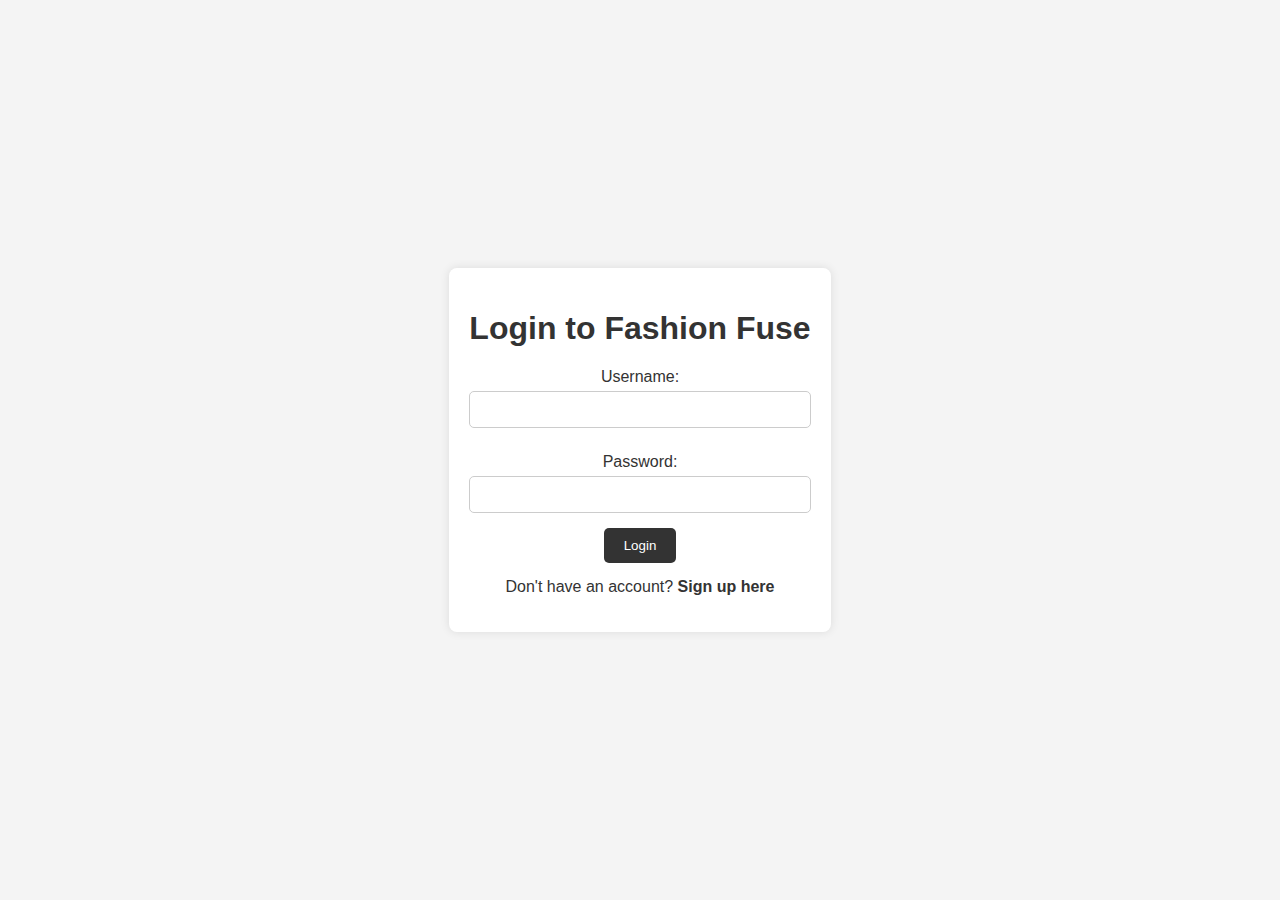
<file: login.html>
<!DOCTYPE html>
<html lang="en">
<head>
    <meta charset="UTF-8">
    <meta name="viewport" content="width=device-width, initial-scale=1.0">
    <link rel="stylesheet" href="login-styles.css">
    <title>Login - Fashion Fuse</title>
</head>
<body>
    <div class="login-container">
        <form class="login-form">
            <h1>Login to Fashion Fuse</h1>
            <label for="username">Username:</label>
            <input type="text" id="username" name="username" required>

            <label for="password">Password:</label>
            <input type="password" id="password" name="password" required>

            <button type="submit">Login</button>

            <p class="signup-link">Don't have an account? <a href="#">Sign up here</a></p>
        </form>
    </div>
</body>
</html>
</file>
<file: login-styles.css>
body {
    margin: 0;
    padding: 0;
    font-family: 'Arial', sans-serif;
    background-color: #f4f4f4;
}

.login-container {
    display: flex;
    justify-content: center;
    align-items: center;
    height: 100vh;
}

.login-form {
    background-color: #fff;
    padding: 20px;
    border-radius: 8px;
    box-shadow: 0 0 10px rgba(0, 0, 0, 0.1);
    text-align: center;
}

h1 {
    color: #333;
}

label {
    display: block;
    margin: 10px 0 5px;
    color: #333;
}

input {
    width: 100%;
    padding: 10px;
    margin-bottom: 15px;
    box-sizing: border-box;
    border: 1px solid #ccc;
    border-radius: 5px;
}

button {
    background-color: #333;
    color: #fff;
    padding: 10px 20px;
    border: none;
    border-radius: 5px;
    cursor: pointer;
}

button:hover {
    background-color: #555;
}

.signup-link {
    margin-top: 15px;
    color: #333;
}

.signup-link a {
    color: #333;
    text-decoration: none;
    font-weight: bold;
}

.signup-link a:hover {
    text-decoration: underline;
}
</file>
